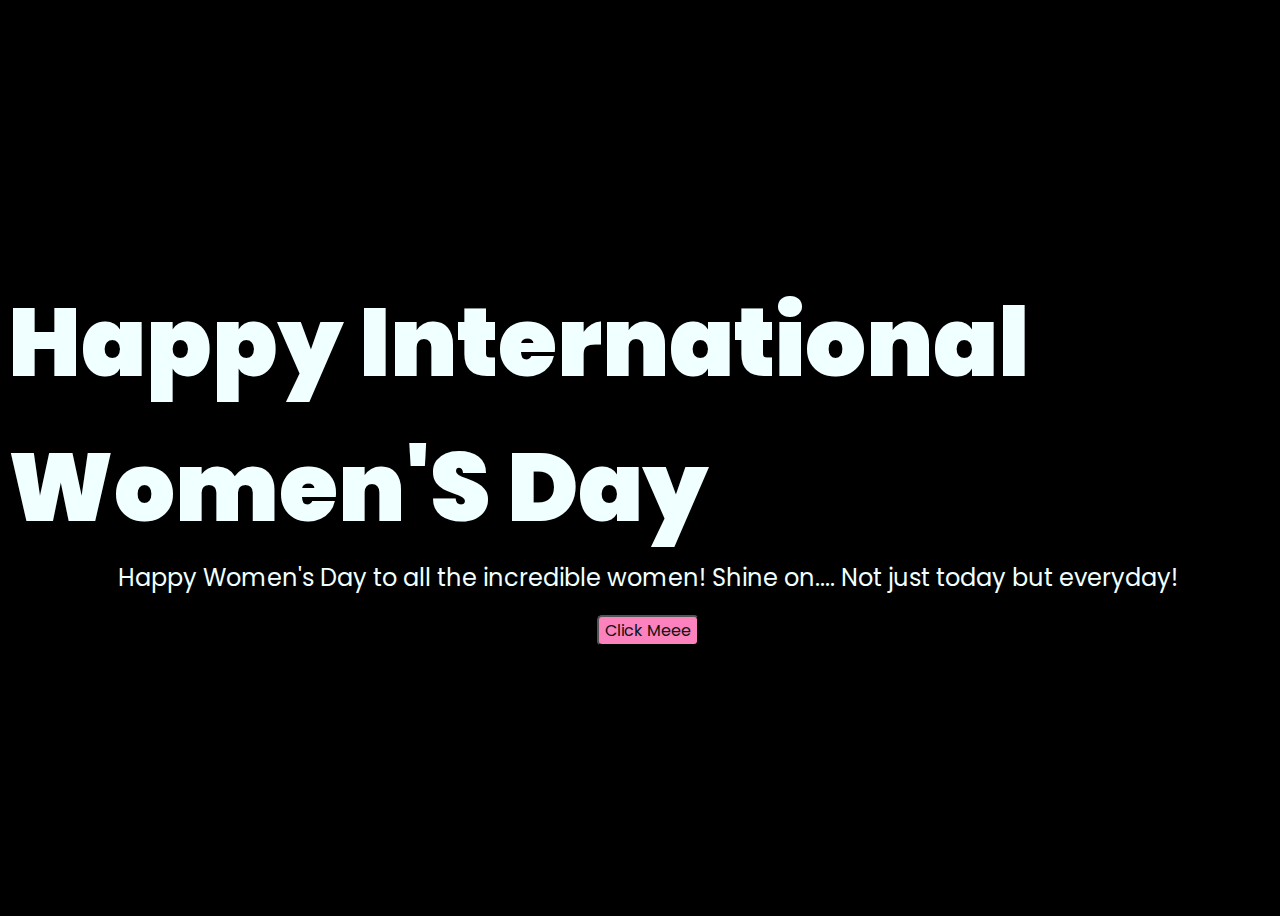
<file: index.html>
<!DOCTYPE html>
<html lang="en">
<head>
    <meta charset="UTF-8">
    <meta http-equiv="X-UA-Compatible" content="IE=edge">
    <meta name="viewport" content="width=device-width, initial-scale=1.0">
    <link rel="stylesheet" href="css/style.css">
    <link rel="icon" href="img/flowers.png" type="image/x-icon">
    <title>Flowers 4 U</title>
</head>


<body>
    <div class="greetings">
    <!-- silahkan menambah kata sesuai keinginan dengan <span>text...</span -->
        <span>Happy</span>
        <span>International</span>
        <span>Women'S</span>
        <span>Day</span>
        
    </div>
    <div class="description">
        <span>Happy Women's Day to all the incredible women! Shine on.... Not just today but everyday!</span>
    </div>
    <div class="button">
        <button>
            <a href="flower.html">Click Meee</a>
        </button>
        
    </div>
</body>
</html>
</file>
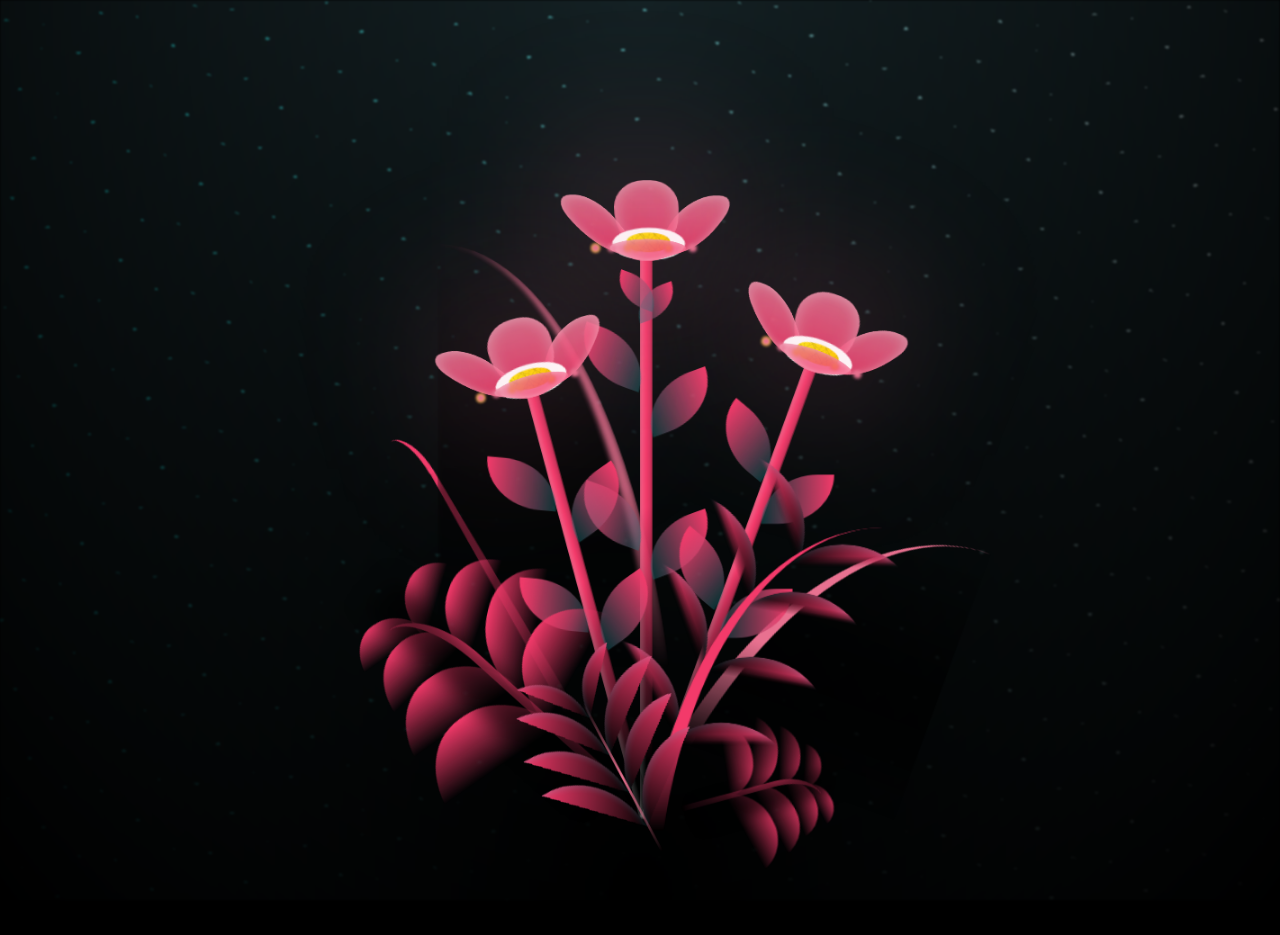
<file: flower.html>
<!DOCTYPE html>
<html lang="en">
<head>
    <meta charset="UTF-8">
    <meta http-equiv="X-UA-Compatible" content="IE=edge">
    <meta name="viewport" content="width=device-width, initial-scale=1.0">
    <link rel="stylesheet" href="css/main.css">
    <link rel="icon" href="img/flowers.png" type="image/x-icon">
    <title>Flowers 4 U</title>
</head>
<body class="container">
  <!-- Pembuat code: https://codepen.io/mdusmanansari/pen/BamepLe -->
    <div class="night"></div>
    <div class="flowers">
      <div class="flower flower--1">
        <div class="flower__leafs flower__leafs--1">
          <div class="flower__leaf flower__leaf--1"></div>
          <div class="flower__leaf flower__leaf--2"></div>
          <div class="flower__leaf flower__leaf--3"></div>
          <div class="flower__leaf flower__leaf--4"></div>
          <div class="flower__white-circle"></div>
  
          <div class="flower__light flower__light--1"></div>
          <div class="flower__light flower__light--2"></div>
          <div class="flower__light flower__light--3"></div>
          <div class="flower__light flower__light--4"></div>
          <div class="flower__light flower__light--5"></div>
          <div class="flower__light flower__light--6"></div>
          <div class="flower__light flower__light--7"></div>
          <div class="flower__light flower__light--8"></div>
  
        </div>
        <div class="flower__line">
          <div class="flower__line__leaf flower__line__leaf--1"></div>
          <div class="flower__line__leaf flower__line__leaf--2"></div>
          <div class="flower__line__leaf flower__line__leaf--3"></div>
          <div class="flower__line__leaf flower__line__leaf--4"></div>
          <div class="flower__line__leaf flower__line__leaf--5"></div>
          <div class="flower__line__leaf flower__line__leaf--6"></div>
        </div>
      </div>
  
      <div class="flower flower--2">
        <div class="flower__leafs flower__leafs--2">
          <div class="flower__leaf flower__leaf--1"></div>
          <div class="flower__leaf flower__leaf--2"></div>
          <div class="flower__leaf flower__leaf--3"></div>
          <div class="flower__leaf flower__leaf--4"></div>
          <div class="flower__white-circle"></div>
  
          <div class="flower__light flower__light--1"></div>
          <div class="flower__light flower__light--2"></div>
          <div class="flower__light flower__light--3"></div>
          <div class="flower__light flower__light--4"></div>
          <div class="flower__light flower__light--5"></div>
          <div class="flower__light flower__light--6"></div>
          <div class="flower__light flower__light--7"></div>
          <div class="flower__light flower__light--8"></div>
  
        </div>
        <div class="flower__line">
          <div class="flower__line__leaf flower__line__leaf--1"></div>
          <div class="flower__line__leaf flower__line__leaf--2"></div>
          <div class="flower__line__leaf flower__line__leaf--3"></div>
          <div class="flower__line__leaf flower__line__leaf--4"></div>
        </div>
      </div>
  
      <div class="flower flower--3">
        <div class="flower__leafs flower__leafs--3">
          <div class="flower__leaf flower__leaf--1"></div>
          <div class="flower__leaf flower__leaf--2"></div>
          <div class="flower__leaf flower__leaf--3"></div>
          <div class="flower__leaf flower__leaf--4"></div>
          <div class="flower__white-circle"></div>
  
          <div class="flower__light flower__light--1"></div>
          <div class="flower__light flower__light--2"></div>
          <div class="flower__light flower__light--3"></div>
          <div class="flower__light flower__light--4"></div>
          <div class="flower__light flower__light--5"></div>
          <div class="flower__light flower__light--6"></div>
          <div class="flower__light flower__light--7"></div>
          <div class="flower__light flower__light--8"></div>
  
        </div>
        <div class="flower__line">
          <div class="flower__line__leaf flower__line__leaf--1"></div>
          <div class="flower__line__leaf flower__line__leaf--2"></div>
          <div class="flower__line__leaf flower__line__leaf--3"></div>
          <div class="flower__line__leaf flower__line__leaf--4"></div>
        </div>
      </div>
  
      <div class="grow-ans" style="--d:1.2s">
        <div class="flower__g-long">
          <div class="flower__g-long__top"></div>
          <div class="flower__g-long__bottom"></div>
        </div>
      </div>
  
      <div class="growing-grass">
        <div class="flower__grass flower__grass--1">
          <div class="flower__grass--top"></div>
          <div class="flower__grass--bottom"></div>
          <div class="flower__grass__leaf flower__grass__leaf--1"></div>
          <div class="flower__grass__leaf flower__grass__leaf--2"></div>
          <div class="flower__grass__leaf flower__grass__leaf--3"></div>
          <div class="flower__grass__leaf flower__grass__leaf--4"></div>
          <div class="flower__grass__leaf flower__grass__leaf--5"></div>
          <div class="flower__grass__leaf flower__grass__leaf--6"></div>
          <div class="flower__grass__leaf flower__grass__leaf--7"></div>
          <div class="flower__grass__leaf flower__grass__leaf--8"></div>
          <div class="flower__grass__overlay"></div>
        </div>
      </div>
  
      <div class="growing-grass">
        <div class="flower__grass flower__grass--2">
          <div class="flower__grass--top"></div>
          <div class="flower__grass--bottom"></div>
          <div class="flower__grass__leaf flower__grass__leaf--1"></div>
          <div class="flower__grass__leaf flower__grass__leaf--2"></div>
          <div class="flower__grass__leaf flower__grass__leaf--3"></div>
          <div class="flower__grass__leaf flower__grass__leaf--4"></div>
          <div class="flower__grass__leaf flower__grass__leaf--5"></div>
          <div class="flower__grass__leaf flower__grass__leaf--6"></div>
          <div class="flower__grass__leaf flower__grass__leaf--7"></div>
          <div class="flower__grass__leaf flower__grass__leaf--8"></div>
          <div class="flower__grass__overlay"></div>
        </div>
      </div>
  
      <div class="grow-ans" style="--d:2.4s">
        <div class="flower__g-right flower__g-right--1">
          <div class="leaf"></div>
        </div>
      </div>
  
      <div class="grow-ans" style="--d:2.8s">
        <div class="flower__g-right flower__g-right--2">
          <div class="leaf"></div>
        </div>
      </div>
  
      <div class="grow-ans" style="--d:2.8s">
        <div class="flower__g-front">
          <div class="flower__g-front__leaf-wrapper flower__g-front__leaf-wrapper--1">
            <div class="flower__g-front__leaf"></div>
          </div>
          <div class="flower__g-front__leaf-wrapper flower__g-front__leaf-wrapper--2">
            <div class="flower__g-front__leaf"></div>
          </div>
          <div class="flower__g-front__leaf-wrapper flower__g-front__leaf-wrapper--3">
            <div class="flower__g-front__leaf"></div>
          </div>
          <div class="flower__g-front__leaf-wrapper flower__g-front__leaf-wrapper--4">
            <div class="flower__g-front__leaf"></div>
          </div>
          <div class="flower__g-front__leaf-wrapper flower__g-front__leaf-wrapper--5">
            <div class="flower__g-front__leaf"></div>
          </div>
          <div class="flower__g-front__leaf-wrapper flower__g-front__leaf-wrapper--6">
            <div class="flower__g-front__leaf"></div>
          </div>
          <div class="flower__g-front__leaf-wrapper flower__g-front__leaf-wrapper--7">
            <div class="flower__g-front__leaf"></div>
          </div>
          <div class="flower__g-front__leaf-wrapper flower__g-front__leaf-wrapper--8">
            <div class="flower__g-front__leaf"></div>
          </div>
          <div class="flower__g-front__line"></div>
        </div>
      </div>
  
      <div class="grow-ans" style="--d:3.2s">
        <div class="flower__g-fr">
          <div class="leaf"></div>
          <div class="flower__g-fr__leaf flower__g-fr__leaf--1"></div>
          <div class="flower__g-fr__leaf flower__g-fr__leaf--2"></div>
          <div class="flower__g-fr__leaf flower__g-fr__leaf--3"></div>
          <div class="flower__g-fr__leaf flower__g-fr__leaf--4"></div>
          <div class="flower__g-fr__leaf flower__g-fr__leaf--5"></div>
          <div class="flower__g-fr__leaf flower__g-fr__leaf--6"></div>
          <div class="flower__g-fr__leaf flower__g-fr__leaf--7"></div>
          <div class="flower__g-fr__leaf flower__g-fr__leaf--8"></div>
        </div>
      </div>
     
      
    </div>
    <script src="main.js"></script>
  </body>
</html>
</file>
<file: css/style.css>
@import url('https://fonts.googleapis.com/css2?family=Poppins:ital,wght@0,500;1,900&display=swap');
*{
    font-family: 'Poppins',cursive;
}
body{
    color: azure;
    width: 100%;
    height: 100vh;
    display: flex;
    flex-direction: column;
    align-items: center;
    justify-content: center;
    background-color: black;
}
.greetings{
    font-size: 6rem;
    font-weight: 900;
}
.greetings > span{
    animation: glow 3s ease-in-out infinite;
}
@keyframes glow{
    0%, 100%{
        color: #fff;
        text-shadow: 0 0 12px #f507ad, 0 0 50px #f507ad, 0 0 100px #f507ad;
    }
    10%, 90%{
        color: #111;
        text-shadow: none;
    }
}
.greetings > span:nth-child(2){
    animation-delay: .2s ;
}
.greetings > span:nth-child(3){
    animation-delay: .4s ;
}
.greetings > span:nth-child(4){
    animation-delay: .6s;
}
.greetings > span:nth-child(5){
    animation-delay: .8s;
}
.greetings > span:nth-child(6){
    animation-delay: 1s;
}
.greetings > span:nth-child(7){
    animation-delay: 1.2s;
}
.greetings > span:nth-child(8){
    animation-delay: 1.4s;
}
.greetings > span:nth-child(9){
    animation-delay: 1.6s;
}
.greetings > span:nth-child(10){
    animation-delay: 1.8s;
}
.greetings > span:nth-child(11){
    animation-delay: 2s;
}
.greetings > span:nth-child(12){
    animation-delay: 2.2s;
}

.greetings > span:nth-child(13){
    animation-delay: 2.4s;
}
.greetings > span:nth-child(14){
    animation-delay: 2.6s;
}
.greetings > span:nth-child(15){
    animation-delay: 2.8s;
}
.description{
    font-size: 1.5rem;
    margin-bottom: 20px;
    text-align: center;
}
button{
    background-color: #fc82bd;
    border-radius: 5px;
}
.button a{
    text-decoration: none;
    font-size: 1rem;
    color: #111;
}

@media screen and (max-width:574px){
    .greetings{
        display: block;
        font-size: 3rem;
        font-weight: 500;
        text-align: center;
    }
    .description{
        font-size: 1rem;
    }
    
    .button a{
        font-size: .5rem;
    }
}
</file>
<file: css/main.css>
*,
*::after,
*::before {
  padding: 0;
  margin: 0;
  box-sizing: border-box;
}

:root {
  --dark-color: #000;
}
button{
  background-color: #fc82bd;
  border-radius: 10px;
}
.button a{
  text-decoration: none;
  font-size: 2rem;
  color: #111;
}
body {
  display: flex;
  align-items: flex-end;
  justify-content: center;
  min-height: 100vh;
  background-color: var(--dark-color);
  overflow: hidden;
  perspective: 1000px;
}

.night {
  position: fixed;
  left: 50%;
  top: 0;
  transform: translateX(-50%);
  width: 100%;
  height: 100%;
  filter: blur(0.1vmin);
  background-image: radial-gradient(ellipse at top, transparent 0%, var(--dark-color)), radial-gradient(ellipse at bottom, var(--dark-color), rgba(145, 233, 255, 0.2)), repeating-linear-gradient(220deg, rgb(0, 0, 0) 0px, rgb(0, 0, 0) 19px, transparent 19px, transparent 22px), repeating-linear-gradient(189deg, rgb(0, 0, 0) 0px, rgb(0, 0, 0) 19px, transparent 19px, transparent 22px), repeating-linear-gradient(148deg, rgb(0, 0, 0) 0px, rgb(0, 0, 0) 19px, transparent 19px, transparent 22px), linear-gradient(90deg, rgb(0, 255, 250), rgb(240, 240, 240));
}

.flowers {
  position: relative;
  transform: scale(0.9);
}

.flower {
  position: absolute;
  bottom: 10vmin;
  transform-origin: bottom center;
  z-index: 10;
  --fl-speed: 0.8s;
}
.flower--1 {
  -webkit-animation: moving-flower-1 4s linear infinite;
          animation: moving-flower-1 4s linear infinite;
}
.flower--1 .flower__line {
  height: 70vmin;
  -webkit-animation-delay: 0.3s;
          animation-delay: 0.3s;
}
.flower--1 .flower__line__leaf--1 {
  -webkit-animation: blooming-leaf-right var(--fl-speed) 1.6s backwards;
          animation: blooming-leaf-right var(--fl-speed) 1.6s backwards;
}
.flower--1 .flower__line__leaf--2 {
  -webkit-animation: blooming-leaf-right var(--fl-speed) 1.4s backwards;
          animation: blooming-leaf-right var(--fl-speed) 1.4s backwards;
}
.flower--1 .flower__line__leaf--3 {
  -webkit-animation: blooming-leaf-left var(--fl-speed) 1.2s backwards;
          animation: blooming-leaf-left var(--fl-speed) 1.2s backwards;
}
.flower--1 .flower__line__leaf--4 {
  -webkit-animation: blooming-leaf-left var(--fl-speed) 1s backwards;
          animation: blooming-leaf-left var(--fl-speed) 1s backwards;
}
.flower--1 .flower__line__leaf--5 {
  -webkit-animation: blooming-leaf-right var(--fl-speed) 1.8s backwards;
          animation: blooming-leaf-right var(--fl-speed) 1.8s backwards;
}
.flower--1 .flower__line__leaf--6 {
  -webkit-animation: blooming-leaf-left var(--fl-speed) 2s backwards;
          animation: blooming-leaf-left var(--fl-speed) 2s backwards;
}
.flower--2 {
  left: 50%;
  transform: rotate(20deg);
  -webkit-animation: moving-flower-2 4s linear infinite;
          animation: moving-flower-2 4s linear infinite;
}
.flower--2 .flower__line {
  height: 60vmin;
  -webkit-animation-delay: 0.6s;
          animation-delay: 0.6s;
}
.flower--2 .flower__line__leaf--1 {
  -webkit-animation: blooming-leaf-right var(--fl-speed) 1.9s backwards;
          animation: blooming-leaf-right var(--fl-speed) 1.9s backwards;
}
.flower--2 .flower__line__leaf--2 {
  -webkit-animation: blooming-leaf-right var(--fl-speed) 1.7s backwards;
          animation: blooming-leaf-right var(--fl-speed) 1.7s backwards;
}
.flower--2 .flower__line__leaf--3 {
  -webkit-animation: blooming-leaf-left var(--fl-speed) 1.5s backwards;
          animation: blooming-leaf-left var(--fl-speed) 1.5s backwards;
}
.flower--2 .flower__line__leaf--4 {
  -webkit-animation: blooming-leaf-left var(--fl-speed) 1.3s backwards;
          animation: blooming-leaf-left var(--fl-speed) 1.3s backwards;
}
.flower--3 {
  left: 50%;
  transform: rotate(-15deg);
  -webkit-animation: moving-flower-3 4s linear infinite;
          animation: moving-flower-3 4s linear infinite;
}
.flower--3 .flower__line {
  -webkit-animation-delay: 0.9s;
          animation-delay: 0.9s;
}
.flower--3 .flower__line__leaf--1 {
  -webkit-animation: blooming-leaf-right var(--fl-speed) 2.5s backwards;
          animation: blooming-leaf-right var(--fl-speed) 2.5s backwards;
}
.flower--3 .flower__line__leaf--2 {
  -webkit-animation: blooming-leaf-right var(--fl-speed) 2.3s backwards;
          animation: blooming-leaf-right var(--fl-speed) 2.3s backwards;
}
.flower--3 .flower__line__leaf--3 {
  -webkit-animation: blooming-leaf-left var(--fl-speed) 2.1s backwards;
          animation: blooming-leaf-left var(--fl-speed) 2.1s backwards;
}
.flower--3 .flower__line__leaf--4 {
  -webkit-animation: blooming-leaf-left var(--fl-speed) 1.9s backwards;
          animation: blooming-leaf-left var(--fl-speed) 1.9s backwards;
}
.flower__leafs {
  position: relative;
  -webkit-animation: blooming-flower 2s backwards;
          animation: blooming-flower 2s backwards;
}
.flower__leafs--1 {
  -webkit-animation-delay: 1.1s;
          animation-delay: 1.1s;
}
.flower__leafs--2 {
  -webkit-animation-delay: 1.4s;
          animation-delay: 1.4s;
}
.flower__leafs--3 {
  -webkit-animation-delay: 1.7s;
          animation-delay: 1.7s;
}
.flower__leafs::after {
  content: "";
  position: absolute;
  left: 0;
  top: 0;
  transform: translate(-50%, -100%);
  width: 8vmin;
  height: 8vmin;
  background-color: #e87190;
  filter: blur(10vmin);
}
.flower__leaf {
  position: absolute;
  bottom: 0;
  left: 50%;
  width: 8vmin;
  height: 11vmin;
  border-radius: 51% 49% 47% 53%/44% 45% 55% 69%;
  background-color: #e87190;
  background-image: linear-gradient(to top, #F33A6A, #e87190);
  transform-origin: bottom center;
  opacity: 0.9;
  box-shadow: inset 0 0 2vmin rgba(255, 255, 255, 0.5);
}
.flower__leaf--1 {
  transform: translate(-10%, 1%) rotateY(40deg) rotateX(-50deg);
}
.flower__leaf--2 {
  transform: translate(-50%, -4%) rotateX(40deg);
}
.flower__leaf--3 {
  transform: translate(-90%, 0%) rotateY(45deg) rotateX(50deg);
}
.flower__leaf--4 {
  width: 8vmin;
  height: 8vmin;
  transform-origin: bottom left;
  border-radius: 4vmin 10vmin 4vmin 4vmin;
  transform: translate(0%, 18%) rotateX(70deg) rotate(-43deg);
  background-image: linear-gradient(to top, #F33A6A, #e87190);
  z-index: 1;
  opacity: 0.8;
}
.flower__white-circle {
  position: absolute;
  left: -3.5vmin;
  top: -3vmin;
  width: 9vmin;
  height: 4vmin;
  border-radius: 50%;
  background-color: #fff;
}
.flower__white-circle::after {
  content: "";
  position: absolute;
  left: 50%;
  top: 45%;
  transform: translate(-50%, -50%);
  width: 60%;
  height: 60%;
  border-radius: inherit;
  background-image: repeating-linear-gradient(135deg, rgba(0, 0, 0, 0.03) 0px, rgba(0, 0, 0, 0.03) 1px, transparent 1px, transparent 12px), repeating-linear-gradient(45deg, rgba(0, 0, 0, 0.03) 0px, rgba(0, 0, 0, 0.03) 1px, transparent 1px, transparent 12px), repeating-linear-gradient(67.5deg, rgba(0, 0, 0, 0.03) 0px, rgba(0, 0, 0, 0.03) 1px, transparent 1px, transparent 12px), repeating-linear-gradient(135deg, rgba(0, 0, 0, 0.03) 0px, rgba(0, 0, 0, 0.03) 1px, transparent 1px, transparent 12px), repeating-linear-gradient(45deg, rgba(0, 0, 0, 0.03) 0px, rgba(0, 0, 0, 0.03) 1px, transparent 1px, transparent 12px), repeating-linear-gradient(112.5deg, rgba(0, 0, 0, 0.03) 0px, rgba(0, 0, 0, 0.03) 1px, transparent 1px, transparent 12px), repeating-linear-gradient(112.5deg, rgba(0, 0, 0, 0.03) 0px, rgba(0, 0, 0, 0.03) 1px, transparent 1px, transparent 12px), repeating-linear-gradient(45deg, rgba(0, 0, 0, 0.03) 0px, rgba(0, 0, 0, 0.03) 1px, transparent 1px, transparent 12px), repeating-linear-gradient(22.5deg, rgba(0, 0, 0, 0.03) 0px, rgba(0, 0, 0, 0.03) 1px, transparent 1px, transparent 12px), repeating-linear-gradient(45deg, rgba(0, 0, 0, 0.03) 0px, rgba(0, 0, 0, 0.03) 1px, transparent 1px, transparent 12px), repeating-linear-gradient(22.5deg, rgba(0, 0, 0, 0.03) 0px, rgba(0, 0, 0, 0.03) 1px, transparent 1px, transparent 12px), repeating-linear-gradient(135deg, rgba(0, 0, 0, 0.03) 0px, rgba(0, 0, 0, 0.03) 1px, transparent 1px, transparent 12px), repeating-linear-gradient(157.5deg, rgba(0, 0, 0, 0.03) 0px, rgba(0, 0, 0, 0.03) 1px, transparent 1px, transparent 12px), repeating-linear-gradient(67.5deg, rgba(0, 0, 0, 0.03) 0px, rgba(0, 0, 0, 0.03) 1px, transparent 1px, transparent 12px), repeating-linear-gradient(67.5deg, rgba(0, 0, 0, 0.03) 0px, rgba(0, 0, 0, 0.03) 1px, transparent 1px, transparent 12px), linear-gradient(90deg, rgb(255, 235, 18), rgb(255, 206, 0));
}
.flower__line {
  height: 55vmin;
  width: 1.5vmin;
  background-image: linear-gradient(to left, rgba(0, 0, 0, 0.2), transparent, rgba(255, 255, 255, 0.2)), linear-gradient(to top, transparent 10%, #F33A6A, #F33A6A);
  box-shadow: inset 0 0 2px rgba(0, 0, 0, 0.5);
  -webkit-animation: grow-flower-tree 4s backwards;
          animation: grow-flower-tree 4s backwards;
}
.flower__line__leaf {
  --w: 7vmin;
  --h: calc(var(--w) + 2vmin);
  position: absolute;
  top: 20%;
  left: 90%;
  width: var(--w);
  height: var(--h);
  border-top-right-radius: var(--h);
  border-bottom-left-radius: var(--h);
  background-image: linear-gradient(to top, rgba(20, 117, 122, 0.4), #F33A6A);
}
.flower__line__leaf--1 {
  transform: rotate(70deg) rotateY(30deg);
}
.flower__line__leaf--2 {
  top: 45%;
  transform: rotate(70deg) rotateY(30deg);
}
.flower__line__leaf--3, .flower__line__leaf--4, .flower__line__leaf--6 {
  border-top-right-radius: 0;
  border-bottom-left-radius: 0;
  border-top-left-radius: var(--h);
  border-bottom-right-radius: var(--h);
  left: -460%;
  top: 12%;
  transform: rotate(-70deg) rotateY(30deg);
}
.flower__line__leaf--4 {
  top: 40%;
}
.flower__line__leaf--5 {
  top: 0;
  transform-origin: left;
  transform: rotate(70deg) rotateY(30deg) scale(0.6);
}
.flower__line__leaf--6 {
  top: -2%;
  left: -450%;
  transform-origin: right;
  transform: rotate(-70deg) rotateY(30deg) scale(0.6);
}
.flower__light {
  position: absolute;
  bottom: 0vmin;
  width: 1vmin;
  height: 1vmin;
  background-color: rgb(255, 251, 0);
  border-radius: 50%;
  filter: blur(0.2vmin);
  -webkit-animation: light-ans 4s linear infinite backwards;
          animation: light-ans 4s linear infinite backwards;
}
.flower__light:nth-child(odd) {
  background-color: #e87190
}
.flower__light--1 {
  left: -2vmin;
  -webkit-animation-delay: 1s;
          animation-delay: 1s;
}
.flower__light--2 {
  left: 3vmin;
  -webkit-animation-delay: 0.5s;
          animation-delay: 0.5s;
}
.flower__light--3 {
  left: -6vmin;
  -webkit-animation-delay: 0.3s;
          animation-delay: 0.3s;
}
.flower__light--4 {
  left: 6vmin;
  -webkit-animation-delay: 0.9s;
          animation-delay: 0.9s;
}
.flower__light--5 {
  left: -1vmin;
  -webkit-animation-delay: 1.5s;
          animation-delay: 1.5s;
}
.flower__light--6 {
  left: -4vmin;
  -webkit-animation-delay: 3s;
          animation-delay: 3s;
}
.flower__light--7 {
  left: 3vmin;
  -webkit-animation-delay: 2s;
          animation-delay: 2s;
}
.flower__light--8 {
  left: -6vmin;
  -webkit-animation-delay: 3.5s;
          animation-delay: 3.5s;
}
.flower__grass {
  --c: #F33A6A;
  --line-w: 1.5vmin;
  position: absolute;
  bottom: 12vmin;
  left: -7vmin;
  display: flex;
  flex-direction: column;
  align-items: flex-end;
  z-index: 20;
  transform-origin: bottom center;
  transform: rotate(-48deg) rotateY(40deg);
}
.flower__grass--1 {
  -webkit-animation: moving-grass 2s linear infinite;
          animation: moving-grass 2s linear infinite;
}
.flower__grass--2 {
  left: 2vmin;
  bottom: 10vmin;
  transform: scale(0.5) rotate(75deg) rotateX(10deg) rotateY(-200deg);
  opacity: 0.8;
  z-index: 0;
  -webkit-animation: moving-grass--2 1.5s linear infinite;
          animation: moving-grass--2 1.5s linear infinite;
}
.flower__grass--top {
  width: 7vmin;
  height: 10vmin;
  border-top-right-radius: 100%;
  border-right: var(--line-w) solid var(--c);
  transform-origin: bottom center;
  transform: rotate(-2deg);
}
.flower__grass--bottom {
  margin-top: -2px;
  width: var(--line-w);
  height: 25vmin;
  background-image: linear-gradient(to top, transparent, var(--c));
}
.flower__grass__leaf {
  --size: 10vmin;
  position: absolute;
  width: calc(var(--size) * 2.1);
  height: var(--size);
  border-top-left-radius: var(--size);
  border-top-right-radius: var(--size);
  background-image: linear-gradient(to top, transparent, transparent 30%, var(--c));
  z-index: 100;
}
.flower__grass__leaf--1 {
  top: -6%;
  left: 30%;
  --size: 6vmin;
  transform: rotate(-20deg);
  -webkit-animation: growing-grass-ans--1 2s 2.6s backwards;
          animation: growing-grass-ans--1 2s 2.6s backwards;
}
@-webkit-keyframes growing-grass-ans--1 {
  0% {
    transform-origin: bottom left;
    transform: rotate(-20deg) scale(0);
  }
}
@keyframes growing-grass-ans--1 {
  0% {
    transform-origin: bottom left;
    transform: rotate(-20deg) scale(0);
  }
}
.flower__grass__leaf--2 {
  top: -5%;
  left: -110%;
  --size: 6vmin;
  transform: rotate(10deg);
  -webkit-animation: growing-grass-ans--2 2s 2.4s linear backwards;
          animation: growing-grass-ans--2 2s 2.4s linear backwards;
}
@-webkit-keyframes growing-grass-ans--2 {
  0% {
    transform-origin: bottom right;
    transform: rotate(10deg) scale(0);
  }
}
@keyframes growing-grass-ans--2 {
  0% {
    transform-origin: bottom right;
    transform: rotate(10deg) scale(0);
  }
}
.flower__grass__leaf--3 {
  top: 5%;
  left: 60%;
  --size: 8vmin;
  transform: rotate(-18deg) rotateX(-20deg);
  -webkit-animation: growing-grass-ans--3 2s 2.2s linear backwards;
          animation: growing-grass-ans--3 2s 2.2s linear backwards;
}
@-webkit-keyframes growing-grass-ans--3 {
  0% {
    transform-origin: bottom left;
    transform: rotate(-18deg) rotateX(-20deg) scale(0);
  }
}
@keyframes growing-grass-ans--3 {
  0% {
    transform-origin: bottom left;
    transform: rotate(-18deg) rotateX(-20deg) scale(0);
  }
}
.flower__grass__leaf--4 {
  top: 6%;
  left: -135%;
  --size: 8vmin;
  transform: rotate(2deg);
  -webkit-animation: growing-grass-ans--4 2s 2s linear backwards;
          animation: growing-grass-ans--4 2s 2s linear backwards;
}
@-webkit-keyframes growing-grass-ans--4 {
  0% {
    transform-origin: bottom right;
    transform: rotate(2deg) scale(0);
  }
}
@keyframes growing-grass-ans--4 {
  0% {
    transform-origin: bottom right;
    transform: rotate(2deg) scale(0);
  }
}
.flower__grass__leaf--5 {
  top: 20%;
  left: 60%;
  --size: 10vmin;
  transform: rotate(-24deg) rotateX(-20deg);
  -webkit-animation: growing-grass-ans--5 2s 1.8s linear backwards;
          animation: growing-grass-ans--5 2s 1.8s linear backwards;
}
@-webkit-keyframes growing-grass-ans--5 {
  0% {
    transform-origin: bottom left;
    transform: rotate(-24deg) rotateX(-20deg) scale(0);
  }
}
@keyframes growing-grass-ans--5 {
  0% {
    transform-origin: bottom left;
    transform: rotate(-24deg) rotateX(-20deg) scale(0);
  }
}
.flower__grass__leaf--6 {
  top: 22%;
  left: -180%;
  --size: 10vmin;
  transform: rotate(10deg);
  -webkit-animation: growing-grass-ans--6 2s 1.6s linear backwards;
          animation: growing-grass-ans--6 2s 1.6s linear backwards;
}
@-webkit-keyframes growing-grass-ans--6 {
  0% {
    transform-origin: bottom right;
    transform: rotate(10deg) scale(0);
  }
}
@keyframes growing-grass-ans--6 {
  0% {
    transform-origin: bottom right;
    transform: rotate(10deg) scale(0);
  }
}
.flower__grass__leaf--7 {
  top: 39%;
  left: 70%;
  --size: 10vmin;
  transform: rotate(-10deg);
  -webkit-animation: growing-grass-ans--7 2s 1.4s linear backwards;
          animation: growing-grass-ans--7 2s 1.4s linear backwards;
}
@-webkit-keyframes growing-grass-ans--7 {
  0% {
    transform-origin: bottom left;
    transform: rotate(-10deg) scale(0);
  }
}
@keyframes growing-grass-ans--7 {
  0% {
    transform-origin: bottom left;
    transform: rotate(-10deg) scale(0);
  }
}
.flower__grass__leaf--8 {
  top: 40%;
  left: -215%;
  --size: 11vmin;
  transform: rotate(10deg);
  -webkit-animation: growing-grass-ans--8 2s 1.2s linear backwards;
          animation: growing-grass-ans--8 2s 1.2s linear backwards;
}
@-webkit-keyframes growing-grass-ans--8 {
  0% {
    transform-origin: bottom right;
    transform: rotate(10deg) scale(0);
  }
}
@keyframes growing-grass-ans--8 {
  0% {
    transform-origin: bottom right;
    transform: rotate(10deg) scale(0);
  }
}
.flower__grass__overlay {
  position: absolute;
  top: -10%;
  right: 0%;
  width: 100%;
  height: 100%;
  background-color: rgba(0, 0, 0, 0.6);
  filter: blur(1.5vmin);
  z-index: 100;
}
.flower__g-long {
  --w: 2vmin;
  --h: 6vmin;
  --c: #F33A6A;
  position: absolute;
  bottom: 10vmin;
  left: -3vmin;
  transform-origin: bottom center;
  transform: rotate(-30deg) rotateY(-20deg);
  display: flex;
  flex-direction: column;
  align-items: flex-end;
  -webkit-animation: flower-g-long-ans 3s linear infinite;
          animation: flower-g-long-ans 3s linear infinite;
}
@-webkit-keyframes flower-g-long-ans {
  0%, 100% {
    transform: rotate(-30deg) rotateY(-20deg);
  }
  50% {
    transform: rotate(-32deg) rotateY(-20deg);
  }
}
@keyframes flower-g-long-ans {
  0%, 100% {
    transform: rotate(-30deg) rotateY(-20deg);
  }
  50% {
    transform: rotate(-32deg) rotateY(-20deg);
  }
}
.flower__g-long__top {
  top: calc(var(--h) * -1);
  width: calc(var(--w) + 1vmin);
  height: var(--h);
  border-top-right-radius: 100%;
  border-right: 0.7vmin solid var(--c);
  transform: translate(-0.7vmin, 1vmin);
}
.flower__g-long__bottom {
  width: var(--w);
  height: 50vmin;
  transform-origin: bottom center;
  background-image: linear-gradient(to top, transparent 30%, var(--c));
  box-shadow: inset 0 0 2px rgba(0, 0, 0, 0.5);
  -webkit-clip-path: polygon(35% 0, 65% 1%, 100% 100%, 0% 100%);
          clip-path: polygon(35% 0, 65% 1%, 100% 100%, 0% 100%);
}
.flower__g-right {
  position: absolute;
  bottom: 6vmin;
  left: -2vmin;
  transform-origin: bottom left;
  transform: rotate(20deg);
}
.flower__g-right .leaf {
  width: 30vmin;
  height: 50vmin;
  border-top-left-radius: 100%;
  border-left: 2vmin solid #e87190;
  background-image: linear-gradient(to bottom, transparent, var(--dark-color) 60%);
  -webkit-mask-image: linear-gradient(to top, transparent 30%, #e87190 60%);
}
.flower__g-right--1 {
  -webkit-animation: flower-g-right-ans 2.5s linear infinite;
          animation: flower-g-right-ans 2.5s linear infinite;
}
.flower__g-right--2 {
  left: 5vmin;
  transform: rotateY(-180deg);
  -webkit-animation: flower-g-right-ans--2 3s linear infinite;
          animation: flower-g-right-ans--2 3s linear infinite;
}
.flower__g-right--2 .leaf {
  height: 75vmin;
  filter: blur(0.3vmin);
  opacity: 0.8;
}
@-webkit-keyframes flower-g-right-ans {
  0%, 100% {
    transform: rotate(20deg);
  }
  50% {
    transform: rotate(24deg) rotateX(-20deg);
  }
}
@keyframes flower-g-right-ans {
  0%, 100% {
    transform: rotate(20deg);
  }
  50% {
    transform: rotate(24deg) rotateX(-20deg);
  }
}
@-webkit-keyframes flower-g-right-ans--2 {
  0%, 100% {
    transform: rotateY(-180deg) rotate(0deg) rotateX(-20deg);
  }
  50% {
    transform: rotateY(-180deg) rotate(6deg) rotateX(-20deg);
  }
}
@keyframes flower-g-right-ans--2 {
  0%, 100% {
    transform: rotateY(-180deg) rotate(0deg) rotateX(-20deg);
  }
  50% {
    transform: rotateY(-180deg) rotate(6deg) rotateX(-20deg);
  }
}
.flower__g-front {
  position: absolute;
  bottom: 6vmin;
  left: 2.5vmin;
  z-index: 100;
  transform-origin: bottom center;
  transform: rotate(-28deg) rotateY(30deg) scale(1.04);
  -webkit-animation: flower__g-front-ans 2s linear infinite;
          animation: flower__g-front-ans 2s linear infinite;
}
@-webkit-keyframes flower__g-front-ans {
  0%, 100% {
    transform: rotate(-28deg) rotateY(30deg) scale(1.04);
  }
  50% {
    transform: rotate(-35deg) rotateY(40deg) scale(1.04);
  }
}
@keyframes flower__g-front-ans {
  0%, 100% {
    transform: rotate(-28deg) rotateY(30deg) scale(1.04);
  }
  50% {
    transform: rotate(-35deg) rotateY(40deg) scale(1.04);
  }
}
.flower__g-front__line {
  width: 0.3vmin;
  height: 20vmin;
  background-image: linear-gradient(to top, transparent, #e87190, transparent 100%);
  position: relative;
}
.flower__g-front__leaf-wrapper {
  position: absolute;
  top: 0;
  left: 0;
  transform-origin: bottom left;
  transform: rotate(10deg);
}
.flower__g-front__leaf-wrapper:nth-child(even) {
  left: 0vmin;
  transform: rotateY(-180deg) rotate(5deg);
  -webkit-animation: flower__g-front__leaf-left-ans 1s ease-in backwards;
          animation: flower__g-front__leaf-left-ans 1s ease-in backwards;
}
.flower__g-front__leaf-wrapper:nth-child(odd) {
  -webkit-animation: flower__g-front__leaf-ans 1s ease-in backwards;
          animation: flower__g-front__leaf-ans 1s ease-in backwards;
}
.flower__g-front__leaf-wrapper--1 {
  top: -8vmin;
  transform: scale(0.7);
  -webkit-animation: flower__g-front__leaf-ans 1s 5.5s ease-in backwards !important;
          animation: flower__g-front__leaf-ans 1s 5.5s ease-in backwards !important;
}
.flower__g-front__leaf-wrapper--2 {
  top: -8vmin;
  transform: rotateY(-180deg) scale(0.7) !important;
  -webkit-animation: flower__g-front__leaf-left-ans-2 1s 4.6s ease-in backwards !important;
          animation: flower__g-front__leaf-left-ans-2 1s 4.6s ease-in backwards !important;
}
.flower__g-front__leaf-wrapper--3 {
  top: -3vmin;
  -webkit-animation: flower__g-front__leaf-ans 1s 4.6s ease-in backwards;
          animation: flower__g-front__leaf-ans 1s 4.6s ease-in backwards;
}
.flower__g-front__leaf-wrapper--4 {
  top: -3vmin;
  transform: rotateY(-180deg) scale(0.9) !important;
  -webkit-animation: flower__g-front__leaf-left-ans-2 1s 4.6s ease-in backwards !important;
          animation: flower__g-front__leaf-left-ans-2 1s 4.6s ease-in backwards !important;
}
@-webkit-keyframes flower__g-front__leaf-left-ans-2 {
  0% {
    transform: rotateY(-180deg) scale(0);
  }
}
@keyframes flower__g-front__leaf-left-ans-2 {
  0% {
    transform: rotateY(-180deg) scale(0);
  }
}
.flower__g-front__leaf-wrapper--5, .flower__g-front__leaf-wrapper--6 {
  top: 2vmin;
}
.flower__g-front__leaf-wrapper--7, .flower__g-front__leaf-wrapper--8 {
  top: 6.5vmin;
}
.flower__g-front__leaf-wrapper--2 {
  -webkit-animation-delay: 5.2s !important;
          animation-delay: 5.2s !important;
}
.flower__g-front__leaf-wrapper--3 {
  -webkit-animation-delay: 4.9s !important;
          animation-delay: 4.9s !important;
}
.flower__g-front__leaf-wrapper--5 {
  -webkit-animation-delay: 4.3s !important;
          animation-delay: 4.3s !important;
}
.flower__g-front__leaf-wrapper--6 {
  -webkit-animation-delay: 4.1s !important;
          animation-delay: 4.1s !important;
}
.flower__g-front__leaf-wrapper--7 {
  -webkit-animation-delay: 3.8s !important;
          animation-delay: 3.8s !important;
}
.flower__g-front__leaf-wrapper--8 {
  -webkit-animation-delay: 3.5s !important;
          animation-delay: 3.5s !important;
}
@-webkit-keyframes flower__g-front__leaf-ans {
  0% {
    transform: rotate(10deg) scale(0);
  }
}
@keyframes flower__g-front__leaf-ans {
  0% {
    transform: rotate(10deg) scale(0);
  }
}
@-webkit-keyframes flower__g-front__leaf-left-ans {
  0% {
    transform: rotateY(-180deg) rotate(5deg) scale(0);
  }
}
@keyframes flower__g-front__leaf-left-ans {
  0% {
    transform: rotateY(-180deg) rotate(5deg) scale(0);
  }
}
.flower__g-front__leaf {
  width: 10vmin;
  height: 10vmin;
  border-radius: 100% 0% 0% 100%/100% 100% 0% 0%;
  box-shadow: inset 0 2px 1vmin hsla(184deg, 97%, 58%, 0.2);
  background-image: linear-gradient(to bottom left, transparent, var(--dark-color)), linear-gradient(to bottom right, #F33A6A 50%, transparent 50%, transparent);
  -webkit-mask-image: linear-gradient(to bottom right, #F33A6A 50%, transparent 50%, transparent);
  mask-image: linear-gradient(to bottom right, #F33A6A 50%, transparent 50%, transparent);
}
.flower__g-fr {
  position: absolute;
  bottom: -4vmin;
  left: vmin;
  transform-origin: bottom left;
  z-index: 10;
  -webkit-animation: flower__g-fr-ans 2s linear infinite;
          animation: flower__g-fr-ans 2s linear infinite;
}
@-webkit-keyframes flower__g-fr-ans {
  0%, 100% {
    transform: rotate(2deg);
  }
  50% {
    transform: rotate(4deg);
  }
}
@keyframes flower__g-fr-ans {
  0%, 100% {
    transform: rotate(2deg);
  }
  50% {
    transform: rotate(4deg);
  }
}
.flower__g-fr .leaf {
  width: 30vmin;
  height: 50vmin;
  border-top-left-radius: 100%;
  border-left: 2vmin solid #F33A6A;
  -webkit-mask-image: linear-gradient(to top, transparent 25%, #F33A6A 50%);
  position: relative;
  z-index: 1;
}
.flower__g-fr__leaf {
  position: absolute;
  top: 0;
  left: 0;
  width: 10vmin;
  height: 10vmin;
  border-radius: 100% 0% 0% 100%/100% 100% 0% 0%;
  box-shadow: inset 0 2px 1vmin hsla(184deg, 97%, 58%, 0.2);
  background-image: linear-gradient(to bottom left, transparent, var(--dark-color) 98%), linear-gradient(to bottom right, #F33A6A 45%, transparent 50%, transparent);
  -webkit-mask-image: linear-gradient(135deg, #F33A6A 40%, transparent 50%, transparent);
}
.flower__g-fr__leaf--1 {
  left: 20vmin;
  transform: rotate(45deg);
  -webkit-animation: flower__g-fr-leaft-ans-1 0.5s 5.2s linear backwards;
          animation: flower__g-fr-leaft-ans-1 0.5s 5.2s linear backwards;
}
@-webkit-keyframes flower__g-fr-leaft-ans-1 {
  0% {
    transform-origin: left;
    transform: rotate(45deg) scale(0);
  }
}
@keyframes flower__g-fr-leaft-ans-1 {
  0% {
    transform-origin: left;
    transform: rotate(45deg) scale(0);
  }
}
.flower__g-fr__leaf--2 {
  left: 12vmin;
  top: -7vmin;
  transform: rotate(25deg) rotateY(-180deg);
  -webkit-animation: flower__g-fr-leaft-ans-6 0.5s 5s linear backwards;
          animation: flower__g-fr-leaft-ans-6 0.5s 5s linear backwards;
}
.flower__g-fr__leaf--3 {
  left: 15vmin;
  top: 6vmin;
  transform: rotate(55deg);
  -webkit-animation: flower__g-fr-leaft-ans-5 0.5s 4.8s linear backwards;
          animation: flower__g-fr-leaft-ans-5 0.5s 4.8s linear backwards;
}
.flower__g-fr__leaf--4 {
  left: 6vmin;
  top: -2vmin;
  transform: rotate(25deg) rotateY(-180deg);
  -webkit-animation: flower__g-fr-leaft-ans-6 0.5s 4.6s linear backwards;
          animation: flower__g-fr-leaft-ans-6 0.5s 4.6s linear backwards;
}
.flower__g-fr__leaf--5 {
  left: 10vmin;
  top: 14vmin;
  transform: rotate(55deg);
  -webkit-animation: flower__g-fr-leaft-ans-5 0.5s 4.4s linear backwards;
          animation: flower__g-fr-leaft-ans-5 0.5s 4.4s linear backwards;
}
@-webkit-keyframes flower__g-fr-leaft-ans-5 {
  0% {
    transform-origin: left;
    transform: rotate(55deg) scale(0);
  }
}
@keyframes flower__g-fr-leaft-ans-5 {
  0% {
    transform-origin: left;
    transform: rotate(55deg) scale(0);
  }
}
.flower__g-fr__leaf--6 {
  left: 0vmin;
  top: 6vmin;
  transform: rotate(25deg) rotateY(-180deg);
  -webkit-animation: flower__g-fr-leaft-ans-6 0.5s 4.2s linear backwards;
          animation: flower__g-fr-leaft-ans-6 0.5s 4.2s linear backwards;
}
@-webkit-keyframes flower__g-fr-leaft-ans-6 {
  0% {
    transform-origin: right;
    transform: rotate(25deg) rotateY(-180deg) scale(0);
  }
}
@keyframes flower__g-fr-leaft-ans-6 {
  0% {
    transform-origin: right;
    transform: rotate(25deg) rotateY(-180deg) scale(0);
  }
}
.flower__g-fr__leaf--7 {
  left: 5vmin;
  top: 22vmin;
  transform: rotate(45deg);
  -webkit-animation: flower__g-fr-leaft-ans-7 0.5s 4s linear backwards;
          animation: flower__g-fr-leaft-ans-7 0.5s 4s linear backwards;
}
@-webkit-keyframes flower__g-fr-leaft-ans-7 {
  0% {
    transform-origin: left;
    transform: rotate(45deg) scale(0);
  }
}
@keyframes flower__g-fr-leaft-ans-7 {
  0% {
    transform-origin: left;
    transform: rotate(45deg) scale(0);
  }
}
.flower__g-fr__leaf--8 {
  left: -4vmin;
  top: 15vmin;
  transform: rotate(15deg) rotateY(-180deg);
  -webkit-animation: flower__g-fr-leaft-ans-8 0.5s 3.8s linear backwards;
          animation: flower__g-fr-leaft-ans-8 0.5s 3.8s linear backwards;
}
@-webkit-keyframes flower__g-fr-leaft-ans-8 {
  0% {
    transform-origin: right;
    transform: rotate(15deg) rotateY(-180deg) scale(0);
  }
}
@keyframes flower__g-fr-leaft-ans-8 {
  0% {
    transform-origin: right;
    transform: rotate(15deg) rotateY(-180deg) scale(0);
  }
}

.long-g {
  position: absolute;
  bottom: 25vmin;
  left: -42vmin;
  transform-origin: bottom left;
}
.long-g--1 {
  bottom: 0vmin;
  transform: scale(0.8) rotate(-5deg);
}
.long-g--1 .leaf {
  -webkit-mask-image: linear-gradient(to top, transparent 40%, #F33A6A 80%) !important;
}
.long-g--1 .leaf--1 {
  --w: 5vmin;
  --h: 60vmin;
  left: -2vmin;
  transform: rotate(3deg) rotateY(-180deg);
}
.long-g--2, .long-g--3 {
  bottom: -3vmin;
  left: -35vmin;
  transform-origin: center;
  transform: scale(0.6) rotateX(60deg);
}
.long-g--2 .leaf, .long-g--3 .leaf {
  -webkit-mask-image: linear-gradient(to top, transparent 50%, #F33A6A 80%) !important;
}
.long-g--2 .leaf--1, .long-g--3 .leaf--1 {
  left: -1vmin;
  transform: rotateY(-180deg);
}
.long-g--3 {
  left: -17vmin;
  bottom: 0vmin;
}
.long-g--3 .leaf {
  -webkit-mask-image: linear-gradient(to top, transparent 40%, #F33A6A 80%) !important;
}
.long-g--4 {
  left: 25vmin;
  bottom: -3vmin;
  transform-origin: center;
  transform: scale(0.6) rotateX(60deg);
}
.long-g--4 .leaf {
  -webkit-mask-image: linear-gradient(to top, transparent 50%, #F33A6A 80%) !important;
}
.long-g--5 {
  left: 42vmin;
  bottom: 0vmin;
  transform: scale(0.8) rotate(2deg);
}
.long-g--6 {
  left: 0vmin;
  bottom: -20vmin;
  z-index: 100;
  filter: blur(0.3vmin);
  transform: scale(0.8) rotate(2deg);
}
.long-g--7 {
  left: 35vmin;
  bottom: 20vmin;
  z-index: -1;
  filter: blur(0.3vmin);
  transform: scale(0.6) rotate(2deg);
  opacity: 0.7;
}
.long-g .leaf {
  --w: 15vmin;
  --h: 40vmin;
  --c: #1aaa15;
  position: absolute;
  bottom: 0;
  width: var(--w);
  height: var(--h);
  border-top-left-radius: 100%;
  border-left: 2vmin solid var(--c);
  -webkit-mask-image: linear-gradient(to top, transparent 20%, var(--dark-color));
  transform-origin: bottom center;
}
.long-g .leaf--0 {
  left: 2vmin;
  -webkit-animation: leaf-ans-1 4s linear infinite;
          animation: leaf-ans-1 4s linear infinite;
}
.long-g .leaf--1 {
  --w: 5vmin;
  --h: 60vmin;
  -webkit-animation: leaf-ans-1 4s linear infinite;
          animation: leaf-ans-1 4s linear infinite;
}
.long-g .leaf--2 {
  --w: 10vmin;
  --h: 40vmin;
  left: -0.5vmin;
  bottom: 5vmin;
  transform-origin: bottom left;
  transform: rotateY(-180deg);
  -webkit-animation: leaf-ans-2 3s linear infinite;
          animation: leaf-ans-2 3s linear infinite;
}
.long-g .leaf--3 {
  --w: 5vmin;
  --h: 30vmin;
  left: -1vmin;
  bottom: 3.2vmin;
  transform-origin: bottom left;
  transform: rotate(-10deg) rotateY(-180deg);
  -webkit-animation: leaf-ans-3 3s linear infinite;
          animation: leaf-ans-3 3s linear infinite;
}

@-webkit-keyframes leaf-ans-1 {
  0%, 100% {
    transform: rotate(-5deg) scale(1);
  }
  50% {
    transform: rotate(5deg) scale(1.1);
  }
}

@keyframes leaf-ans-1 {
  0%, 100% {
    transform: rotate(-5deg) scale(1);
  }
  50% {
    transform: rotate(5deg) scale(1.1);
  }
}
@-webkit-keyframes leaf-ans-2 {
  0%, 100% {
    transform: rotateY(-180deg) rotate(5deg);
  }
  50% {
    transform: rotateY(-180deg) rotate(0deg) scale(1.1);
  }
}
@keyframes leaf-ans-2 {
  0%, 100% {
    transform: rotateY(-180deg) rotate(5deg);
  }
  50% {
    transform: rotateY(-180deg) rotate(0deg) scale(1.1);
  }
}
@-webkit-keyframes leaf-ans-3 {
  0%, 100% {
    transform: rotate(-10deg) rotateY(-180deg);
  }
  50% {
    transform: rotate(-20deg) rotateY(-180deg);
  }
}
@keyframes leaf-ans-3 {
  0%, 100% {
    transform: rotate(-10deg) rotateY(-180deg);
  }
  50% {
    transform: rotate(-20deg) rotateY(-180deg);
  }
}
.grow-ans {
  -webkit-animation: grow-ans 2s var(--d) backwards;
          animation: grow-ans 2s var(--d) backwards;
}

@-webkit-keyframes grow-ans {
  0% {
    transform: scale(0);
    opacity: 0;
  }
}

@keyframes grow-ans {
  0% {
    transform: scale(0);
    opacity: 0;
  }
}
@-webkit-keyframes light-ans {
  0% {
    opacity: 0;
    transform: translateY(0vmin);
  }
  25% {
    opacity: 1;
    transform: translateY(-5vmin) translateX(-2vmin);
  }
  50% {
    opacity: 1;
    transform: translateY(-15vmin) translateX(2vmin);
    filter: blur(0.2vmin);
  }
  75% {
    transform: translateY(-20vmin) translateX(-2vmin);
    filter: blur(0.2vmin);
  }
  100% {
    transform: translateY(-30vmin);
    opacity: 0;
    filter: blur(1vmin);
  }
}
@keyframes light-ans {
  0% {
    opacity: 0;
    transform: translateY(0vmin);
  }
  25% {
    opacity: 1;
    transform: translateY(-5vmin) translateX(-2vmin);
  }
  50% {
    opacity: 1;
    transform: translateY(-15vmin) translateX(2vmin);
    filter: blur(0.2vmin);
  }
  75% {
    transform: translateY(-20vmin) translateX(-2vmin);
    filter: blur(0.2vmin);
  }
  100% {
    transform: translateY(-30vmin);
    opacity: 0;
    filter: blur(1vmin);
  }
}
@-webkit-keyframes moving-flower-1 {
  0%, 100% {
    transform: rotate(2deg);
  }
  50% {
    transform: rotate(-2deg);
  }
}
@keyframes moving-flower-1 {
  0%, 100% {
    transform: rotate(2deg);
  }
  50% {
    transform: rotate(-2deg);
  }
}
@-webkit-keyframes moving-flower-2 {
  0%, 100% {
    transform: rotate(18deg);
  }
  50% {
    transform: rotate(14deg);
  }
}
@keyframes moving-flower-2 {
  0%, 100% {
    transform: rotate(18deg);
  }
  50% {
    transform: rotate(14deg);
  }
}
@-webkit-keyframes moving-flower-3 {
  0%, 100% {
    transform: rotate(-18deg);
  }
  50% {
    transform: rotate(-20deg) rotateY(-10deg);
  }
}
@keyframes moving-flower-3 {
  0%, 100% {
    transform: rotate(-18deg);
  }
  50% {
    transform: rotate(-20deg) rotateY(-10deg);
  }
}
@-webkit-keyframes blooming-leaf-right {
  0% {
    transform-origin: left;
    transform: rotate(70deg) rotateY(30deg) scale(0);
  }
}
@keyframes blooming-leaf-right {
  0% {
    transform-origin: left;
    transform: rotate(70deg) rotateY(30deg) scale(0);
  }
}
@-webkit-keyframes blooming-leaf-left {
  0% {
    transform-origin: right;
    transform: rotate(-70deg) rotateY(30deg) scale(0);
  }
}
@keyframes blooming-leaf-left {
  0% {
    transform-origin: right;
    transform: rotate(-70deg) rotateY(30deg) scale(0);
  }
}
@-webkit-keyframes grow-flower-tree {
  0% {
    height: 0;
    border-radius: 1vmin;
  }
}
@keyframes grow-flower-tree {
  0% {
    height: 0;
    border-radius: 1vmin;
  }
}
@-webkit-keyframes blooming-flower {
  0% {
    transform: scale(0);
  }
}
@keyframes blooming-flower {
  0% {
    transform: scale(0);
  }
}
@-webkit-keyframes moving-grass {
  0%, 100% {
    transform: rotate(-48deg) rotateY(40deg);
  }
  50% {
    transform: rotate(-50deg) rotateY(40deg);
  }
}
@keyframes moving-grass {
  0%, 100% {
    transform: rotate(-48deg) rotateY(40deg);
  }
  50% {
    transform: rotate(-50deg) rotateY(40deg);
  }
}
@-webkit-keyframes moving-grass--2 {
  0%, 100% {
    transform: scale(0.5) rotate(75deg) rotateX(10deg) rotateY(-200deg);
  }
  50% {
    transform: scale(0.5) rotate(79deg) rotateX(10deg) rotateY(-200deg);
  }
}
@keyframes moving-grass--2 {
  0%, 100% {
    transform: scale(0.5) rotate(75deg) rotateX(10deg) rotateY(-200deg);
  }
  50% {
    transform: scale(0.5) rotate(79deg) rotateX(10deg) rotateY(-200deg);
  }
}
.growing-grass {
  -webkit-animation: growing-grass-ans 1s 2s backwards;
          animation: growing-grass-ans 1s 2s backwards;
}

@-webkit-keyframes growing-grass-ans {
  0% {
    transform: scale(0);
  }
}

@keyframes growing-grass-ans {
  0% {
    transform: scale(0);
  }
}
.container * {
  -webkit-animation-play-state: paused !important;
          animation-play-state: paused !important;
}/*# sourceMappingURL=main.css.map */
</file>
